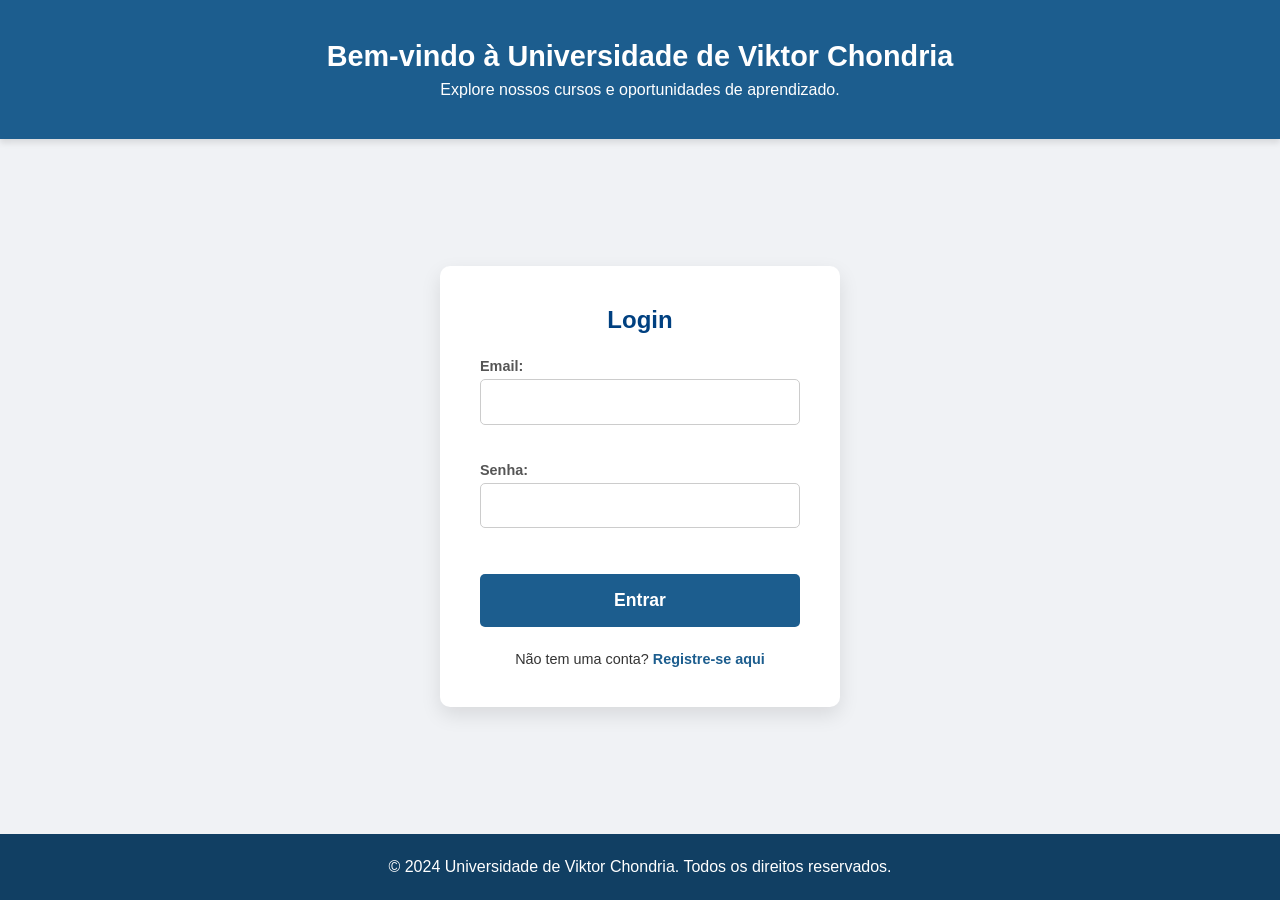
<file: index.html>
<!DOCTYPE html>
<html lang="pt-br">
<head>
    <meta charset="UTF-8">
    <meta name="viewport" content="width=device-width, initial-scale=1.0">
    <link rel="icon" type="image/png" href="assets/icons/favicon.png">
    <title>Login - Universidade de Viktor Chondria</title>
    <link rel="stylesheet" href="css/global.css">
    <link rel="stylesheet" href="css/login.css">
</head> 
<body>
    <header>
        <hero>
            <h2>Bem-vindo à Universidade de Viktor Chondria</h2>
            <p>Explore nossos cursos e oportunidades de aprendizado.</p>    
        </hero>
    </header>
    <main>
        <div class="card">
            <p>Login</p>
            <form id="form-login">
                <label for="email">Email:</label>
                <input type="email" id="email" name="email" required>
                <br>
                <label for="password">Senha:</label>
                <input type="password" id="password" name="password" required>
                <br>
                <input type="submit" value="Entrar">
            </form>
        <p>Não tem uma conta? <a href="cadastro.html">Registre-se aqui</a></p>
        </div>
    </main>
    <footer>
        <p>&copy; 2024 Universidade de Viktor Chondria. Todos os direitos reservados.</p>
    </footer>
    <script src="js/dados.js"></script>
    <script src="js/storage.js"></script>
    <script src="js/auth.js"></script>
</body>
</html>
</file>
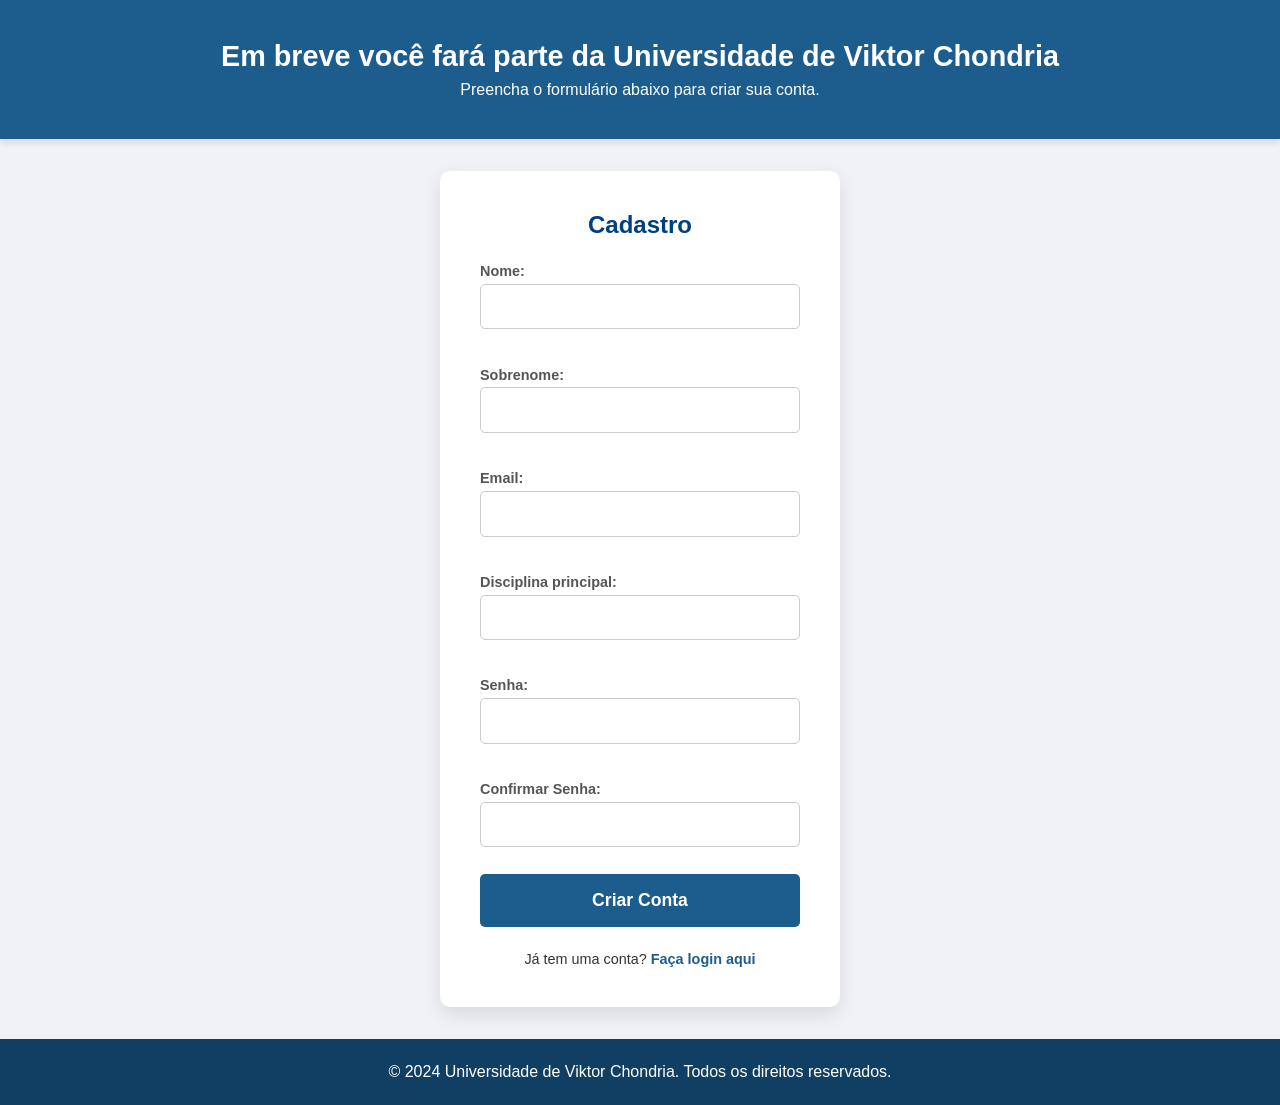
<file: cadastro.html>
<!DOCTYPE html>
<html lang="pt-br">
<head>
    <meta charset="UTF-8">
    <meta name="viewport" content="width=device-width, initial-scale=1.0">
    <link rel="icon" type="image/png" href="assets/icons/favicon.png">
    <title>Cadastro - Universidade de Viktor Chondria</title>
    <link rel="stylesheet" href="css/global.css">
    <link rel="stylesheet" href="css/cadastro.css">
</head> 
<body>
    <header>
        <hero>
            <h2>Em breve você fará parte da Universidade de Viktor Chondria</h2>
            <p>Preencha o formulário abaixo para criar sua conta.</p>    
        </hero>
    </header>
    <main>
        <div class="card">
        <p>Cadastro</p>
            <form id="form-cadastro">
                <label for="nome">Nome:</label>
                <input type="text" id="nome" name="nome" required>
                <br>
                <label for="sobrenome">Sobrenome:</label>
                <input type="text" id="sobrenome" name="sobrenome" required>
                <br>
                <label for="email">Email:</label>
                <input type="email" id="email" name="email" required>
                <br>
                <label for="disciplina">Disciplina principal:</label>
                <input type="text" id="disciplina" name="disciplina" required>
                <br>
                <label for="password">Senha:</label>
                <input type="password" id="password" name="password" required>
                <br>
                <label for="confirm-password">Confirmar Senha:</label>
                <input type="password" id="confirm-password" name="confirm-password" required>

                <input type="submit" value="Criar Conta">
            </form>
        <p>Já tem uma conta? <a href="index.html">Faça login aqui</a></p>
        </div>
    </main>
    <footer>
        <p>&copy; 2024 Universidade de Viktor Chondria. Todos os direitos reservados.</p>
    </footer>
    <script src="js/dados.js"></script>
    <script src="js/storage.js"></script>
    <script src="js/auth.js"></script>
</body>
</html>
</file>
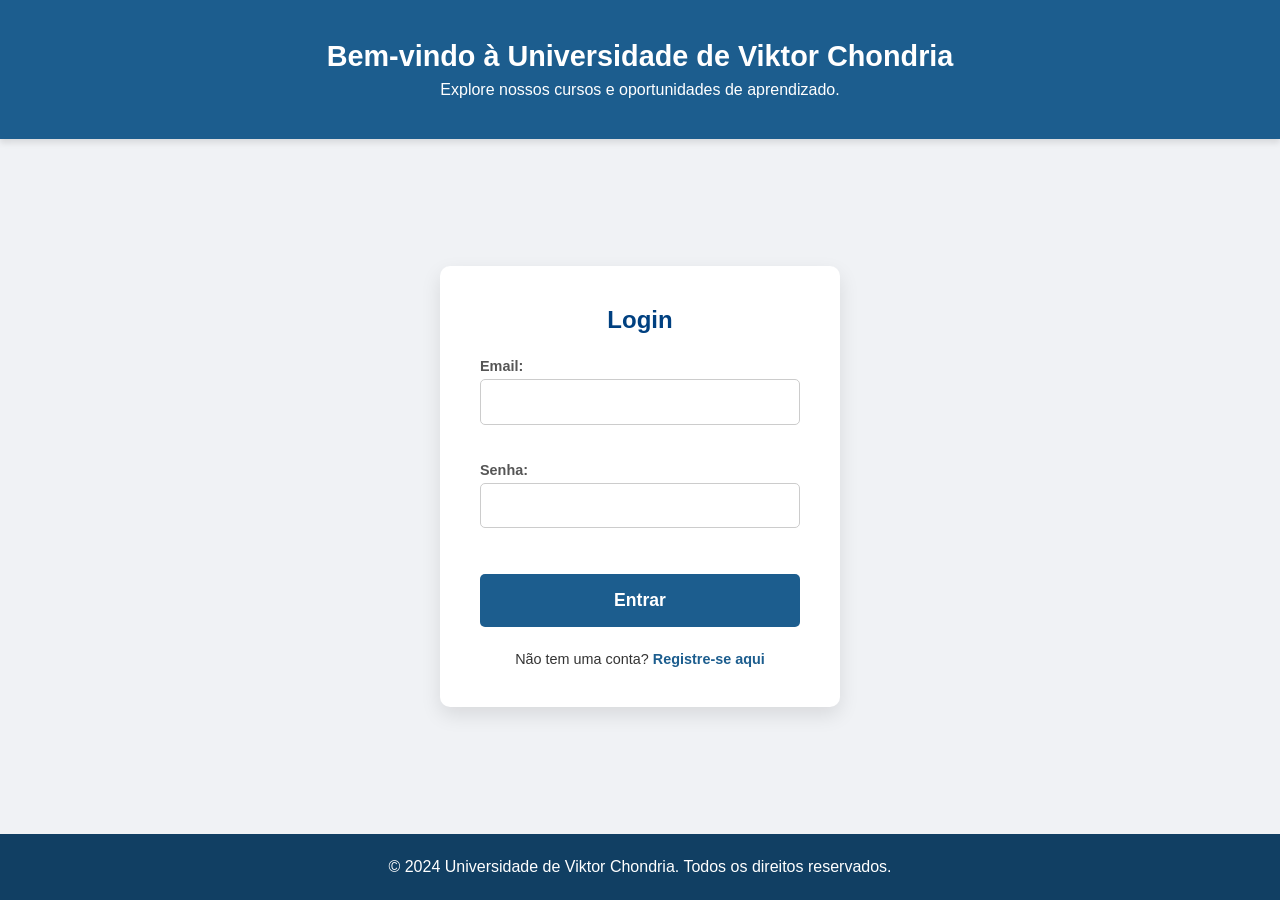
<file: home.html>
<!DOCTYPE html>
<html lang="pt-br">

<head>
    <meta charset="UTF-8">

    <meta
        name="viewport"
        content="width=device-width, initial-scale=1.0"
    >

    <link
        rel="icon"
        type="image/png"
        href="assets/icons/favicon.png"
    >

    <title>
        Área do Professor - Universidade de Viktor Chondria
    </title>

    <link rel="stylesheet" href="css/global.css">
    <link rel="stylesheet" href="css/home.css">
    <link rel="stylesheet" href="css/perfil.css">
    <link rel="stylesheet" href="css/notas.css">
    <link rel="stylesheet" href="https://cdn.jsdelivr.net/npm/bootstrap-icons@1.11.3/font/bootstrap-icons.css">
</head>

<body class="pagina-home">

    <!-- Cabeçalho -->
    <header class="cabecalho-home">

        <div class="identidade-instituicao">
            <h1>Universidade de Viktor Chondria</h1>
            <p>Sistema de Gestão Acadêmica</p>
        </div>

        <div class="usuario-logado">
            <div
                class="avatar-usuario"
                id="avatar-usuario"
            >
                PR
            </div>

            <div class="informacoes-usuario">
                <span>Professor</span>

                <strong id="nome-professor">
                    Nome do professor
                </strong>
            </div>
                <button type="button" class="botao-sair" id="botao-sair">
                <i class="bi bi-box-arrow-right"></i> Sair
            </button>
        </div>

    </header>

    <!-- Depois do cabeçalho -->
    <div class="estrutura-home">

        <!-- Menu -->
        <aside class="menu-lateral">

            <nav>
                <button type="button" class="item-menu ativo" id="menu-inicio">
                    <i class="bi bi-house-door"></i> Início
                </button>

                <button type="button" class="item-menu" id="menu-turmas">
                    <i class="bi bi-journal-bookmark"></i> Minhas turmas
                </button>

                <button type="button" class="item-menu" id="menu-perfil">
                    <i class="bi bi-person-circle"></i> Meu perfil
                </button>
            </nav>

        </aside>

        <!-- Conteúdo parar o JavaScript -->
        <main
            class="conteudo-principal"
            id="conteudo-principal"
        >

            <section class="cabecalho-conteudo">
                <p class="texto-boas-vindas">
                    Bem-vindo ao Sistema de Gestão Acadêmica
                </p>

                <h2>Minhas turmas</h2>

                <p>
                    Selecione uma turma para visualizar os alunos
                    e gerenciar as notas.
                </p>
            </section>

            <!-- cartões do turmas.js -->
            <section
                class="lista-turmas"
                id="lista-turmas"
            >
                <p class="mensagem-carregamento">
                    Carregando turmas...
                </p>
            </section>

        </main>

    </div>

    <!-- arquivos a ser carregados -->
    <script src="js/dados.js"></script>
    <script src="js/storage.js"></script>
    <script src="js/notas.js"></script>
    <script src="js/perfil.js"></script>
    <script src="js/turmas.js"></script>

</body>

</html>
</file>
<file: css/global.css>
* {
    margin: 0;
    padding: 0;
    box-sizing: border-box;
    font-family: 'Segoe UI', Tahoma, Geneva, Verdana, sans-serif;
}

body {
    background-color: #f0f2f5; 
    color: #333;
    display: flex;
    flex-direction: column;
    min-height: 100vh; 
}

header {
    background-color: #1C5D8E; 
    color: white;
    text-align: center;
    padding: 2.5rem 1rem;
    box-shadow: 0 4px 6px rgba(0,0,0,0.1);
}

header h2 {
    margin-bottom: 0.5rem;
    font-size: 1.8rem;
}

main {
    flex: 1; 
    display: flex;
    justify-content: center;
    align-items: center; 
    padding: 2rem;
}

footer {
    background-color: #113F63;
    color: white;
    text-align: center;
    padding: 1.5rem;
    margin-top: auto;
}
</file>
<file: css/login.css>
/* O cartão branco */
.card {
    background-color: white;
    padding: 2.5rem;
    border-radius: 10px; 
    box-shadow: 0 8px 20px rgba(0,0,0,0.1); 
    width: 100%;
    max-width: 400px;
    text-align: center;
}

/* O título do cartão */
.card > p:first-child {
    font-size: 1.5rem;
    font-weight: bold;
    color: #004080;
    margin-bottom: 1.5rem;
}

form {
    display: flex;
    flex-direction: column;
    text-align: left;
}

label {
    margin-bottom: 0.3rem;
    font-weight: 600;
    font-size: 0.9rem;
    color: #555;
}

input[type="text"], 
input[type="email"], 
input[type="password"] {
    padding: 0.8rem;
    margin-bottom: 1.2rem;
    border: 1px solid #ccc;
    border-radius: 5px;
    font-size: 1rem;
    outline: none; 
    transition: border-color 0.3s;
}

input[type="text"]:focus, 
input[type="email"]:focus, 
input[type="password"]:focus {
    border-color: #1C5D8E;
}

input[type="submit"] {
    background-color: #1C5D8E;
    color: white;
    border: none;
    padding: 1rem;
    font-size: 1.1rem;
    font-weight: bold;
    border-radius: 5px;
    cursor: pointer;
    margin-top: 0.5rem;
    transition: background-color 0.3s;
}


input[type="submit"]:hover {
    background-color: #2673AD;
}

.card a {
    color: #1C5D8E;
    text-decoration: none;
    font-weight: bold;
}

.card a:hover {
    text-decoration: underline;
}

form + p {
    margin-top: 1.5rem;
    font-size: 0.9rem;
}
</file>
<file: css/cadastro.css>
/* O cartão branco */
.card {
    background-color: white;
    padding: 2.5rem;
    border-radius: 10px; 
    box-shadow: 0 8px 20px rgba(0,0,0,0.1); 
    width: 100%;
    max-width: 400px;
    text-align: center;
}

/* O título do cartão */
.card > p:first-child {
    font-size: 1.5rem;
    font-weight: bold;
    color: #004080;
    margin-bottom: 1.5rem;
}

form {
    display: flex;
    flex-direction: column;
    text-align: left;
}

label {
    margin-bottom: 0.3rem;
    font-weight: 600;
    font-size: 0.9rem;
    color: #555;
}

input[type="text"], 
input[type="email"], 
input[type="password"] {
    padding: 0.8rem;
    margin-bottom: 1.2rem;
    border: 1px solid #ccc;
    border-radius: 5px;
    font-size: 1rem;
    outline: none; 
    transition: border-color 0.3s;
}

input[type="text"]:focus, 
input[type="email"]:focus, 
input[type="password"]:focus {
    border-color: #1C5D8E;
}

input[type="submit"] {
    background-color: #1C5D8E;
    color: white;
    border: none;
    padding: 1rem;
    font-size: 1.1rem;
    font-weight: bold;
    border-radius: 5px;
    cursor: pointer;
    margin-top: 0.5rem;
    transition: background-color 0.3s;
}


input[type="submit"]:hover {
    background-color: #2673AD;
}

.card a {
    color: #1C5D8E;
    text-decoration: none;
    font-weight: bold;
}

.card a:hover {
    text-decoration: underline;
}

form + p {
    margin-top: 1.5rem;
    font-size: 0.9rem;
}
</file>
<file: css/home.css>
/* ========================================
   CORES OFICIAIS DO PROJETO
======================================== */

:root {
    --azul-marinho: #112D60;
    --azul-principal: #186FD9;
    --azul-claro: #DFECFA;
    --verde: #279E5B;
    --vermelho: #E63946;
    --ambar: #F0A019;
    --cinza-escuro: #212529;
    --cinza-medio: #6C757D;
    --cinza-claro: #F4F6F8;
    --branco: #FFFFFF;
}


/* ========================================
   CONFIGURAÇÕES GERAIS
======================================== */

body.pagina-home {
    display: flex;
    flex-direction: column;
    min-height: 100vh;
    background-color: var(--cinza-claro);
    color: var(--cinza-escuro);
}


/* ========================================
   CABEÇALHO SUPERIOR
======================================== */

.cabecalho-home {
    background-color: var(--azul-marinho);
    color: var(--branco);

    display: flex;
    justify-content: space-between;
    align-items: center;

    padding: 1rem 2rem;

    box-shadow: 0 3px 10px rgba(0, 0, 0, 0.15);

    text-align: left;
}

.identidade-instituicao h1 {
    font-size: 1.4rem;
    margin-bottom: 0.2rem;
}

.identidade-instituicao p {
    font-size: 0.9rem;
    color: var(--azul-claro);
}


/* ========================================
   PROFESSOR LOGADO
======================================== */

.usuario-logado {
    display: flex;
    align-items: center;
    gap: 0.8rem;
}

.avatar-usuario {
    width: 45px;
    height: 45px;

    display: flex;
    align-items: center;
    justify-content: center;

    background-color: var(--azul-principal);
    color: var(--branco);

    border: 2px solid var(--branco);
    border-radius: 50%;

    font-size: 0.9rem;
    font-weight: bold;
}

.informacoes-usuario {
    display: flex;
    flex-direction: column;
}

.informacoes-usuario span {
    font-size: 0.75rem;
    color: var(--azul-claro);
}

.informacoes-usuario strong {
    font-size: 0.95rem;
    color: var(--branco);
}


/* ========================================
   BOTÃO SAIR
======================================== */

.botao-sair {
    background-color: transparent;
    color: var(--branco);

    border: 1px solid var(--branco);
    border-radius: 5px;

    padding: 0.55rem 1rem;

    font-size: 0.9rem;
    font-weight: 600;

    cursor: pointer;

    transition:
        background-color 0.3s,
        color 0.3s;
}

.item-menu i,
.botao-sair i {
    margin-right: 8px;
}

.botao-sair:hover {
    background-color: var(--branco);
    color: var(--azul-marinho);
}


/* ========================================
   DEPOIS DO CABEÇALHO
======================================== */

.estrutura-home {
    display: flex;
    flex: 1;
    min-height: 0;
}


/* ========================================
   MENU LATERAL
======================================== */

.menu-lateral {
    width: 230px;
    flex-shrink: 0;

    background-color: var(--azul-marinho);

    padding: 1.5rem 1rem;
}

.menu-lateral nav {
    display: flex;
    flex-direction: column;
    gap: 0.6rem;
}

.item-menu {
    width: 100%;

    background-color: transparent;
    color: var(--branco);

    border: none;
    border-radius: 6px;

    padding: 0.9rem 1rem;

    text-align: left;
    font-size: 1rem;

    cursor: pointer;

    transition:
        background-color 0.3s,
        transform 0.2s;
}

.item-menu:hover {
    background-color: rgba(255, 255, 255, 0.12);
    transform: translateX(3px);
}

.item-menu.ativo {
    background-color: var(--azul-principal);
    font-weight: bold;
}


/* ========================================
   CONTEÚDO PRINCIPAL
======================================== */

.conteudo-principal {
    flex: 1;

    display: block;
    padding: 2rem;

    background-color: var(--cinza-claro);

    overflow-y: auto;
}

.cabecalho-conteudo {
    margin-bottom: 2rem;
}

.texto-boas-vindas {
    color: var(--azul-principal);
    font-size: 0.9rem;
    font-weight: 600;

    margin-bottom: 0.4rem;
}

.cabecalho-conteudo h2 {
    color: var(--azul-marinho);
    font-size: 1.8rem;

    margin-bottom: 0.4rem;
}

.cabecalho-conteudo > p:last-child {
    color: var(--cinza-medio);
}


/* ========================================
   LISTA DE TURMAS
======================================== */

.lista-turmas {
    display: grid;

    grid-template-columns:
        repeat(auto-fit, minmax(260px, 1fr));

    gap: 1.5rem;
}


/* ========================================
   CARTÃO DE TURMA
======================================== */

.cartao-turma {
    background-color: var(--branco);

    border: 1px solid var(--azul-claro);
    border-left: 5px solid var(--azul-principal);
    border-radius: 10px;

    padding: 1.5rem;

    box-shadow: 0 4px 12px rgba(17, 45, 96, 0.08);

    cursor: pointer;

    transition:
        transform 0.2s,
        box-shadow 0.2s;
}

.cartao-turma:hover {
    transform: translateY(-4px);

    box-shadow:
        0 8px 20px rgba(17, 45, 96, 0.16);
}

.cartao-turma h3 {
    color: var(--azul-marinho);
    font-size: 1.2rem;

    margin-bottom: 1rem;
}

.informacao-turma {
    color: var(--cinza-medio);
    font-size: 0.9rem;

    margin-bottom: 0.6rem;
}

.informacao-turma strong {
    color: var(--cinza-escuro);
}


/* ========================================
   BOTÃO ACESSAR TURMA
======================================== */

.botao-acessar-turma {
    width: 100%;

    background-color: var(--azul-principal);
    color: var(--branco);

    border: none;
    border-radius: 6px;

    padding: 0.8rem;

    margin-top: 1rem;

    font-size: 0.95rem;
    font-weight: bold;

    cursor: pointer;

    transition: background-color 0.3s;
}

.botao-acessar-turma:hover {
    background-color: var(--azul-marinho);
}


/* ========================================
   MENSAGENS DA PÁGINA
======================================== */

.mensagem-carregamento,
.mensagem-sem-turmas {
    grid-column: 1 / -1;

    background-color: var(--azul-claro);
    color: var(--azul-marinho);

    border-radius: 8px;

    padding: 1.5rem;

    text-align: center;
}


/* ========================================
   RESPONSIVIDADE
======================================== */

@media (max-width: 768px) {

    .cabecalho-home {
        align-items: flex-start;
        gap: 1rem;

        padding: 1rem;
    }

    .identidade-instituicao h1 {
        font-size: 1.1rem;
    }

    .identidade-instituicao p {
        display: none;
    }

    .informacoes-usuario {
        display: none;
    }

    .estrutura-home {
        flex-direction: column;
    }

    .menu-lateral {
        width: 100%;
        padding: 0.7rem;
    }

    .menu-lateral nav {
        flex-direction: row;
    }

    .item-menu {
        text-align: center;
        padding: 0.7rem 0.4rem;
        font-size: 0.85rem;
    }

    .item-menu:hover {
        transform: none;
    }

    .conteudo-principal {
        padding: 1.2rem;
    }

    .lista-turmas {
        grid-template-columns: 1fr;
    }
}


@media (max-width: 520px) {

    .avatar-usuario {
        display: none;
    }

    .botao-sair {
        padding: 0.5rem 0.7rem;
    }

    .cabecalho-conteudo h2 {
        font-size: 1.5rem;
    }

    .menu-lateral {
        overflow-x: auto;
    }

    .item-menu {
        min-width: 100px;
    }
}
</file>
<file: css/perfil.css>
.secao-perfil-foto {
    display: flex;
    align-items: center;
    gap: 24px;
    background-color: var(--branco);
    border: 1px solid var(--azul-claro);
    border-radius: 12px;
    padding: 24px;
    margin-bottom: 24px;
}

.avatar-perfil {
    width: 96px;
    height: 96px;
    border-radius: 50%;
    background-color: var(--azul-principal);
    color: var(--branco);
    display: flex;
    align-items: center;
    justify-content: center;
    font-size: 28px;
    font-weight: 600;
    flex-shrink: 0;
    background-size: cover;
    background-position: center;
}

.info-foto p {
    margin: 0 0 4px 0;
}

.info-foto .legenda-foto {
    color: var(--cinza-medio);
    font-size: 13px;
    margin-bottom: 12px;
}

.acoes-foto {
    display: flex;
    gap: 12px;
    align-items: center;
}

.botao-alterar-foto {
    background-color: var(--azul-principal);
    color: var(--branco);
    border: none;
    border-radius: 6px;
    padding: 8px 16px;
    cursor: pointer;
    font-weight: 500;
}

.botao-remover-foto {
    background-color: transparent;
    color: var(--cinza-escuro);
    border: 1px solid var(--cinza-medio);
    border-radius: 6px;
    padding: 8px 16px;
    cursor: pointer;
}

.input-foto-oculto {
    display: none;
}

.form-perfil-dados {
    background-color: var(--branco);
    border: 1px solid var(--azul-claro);
    border-radius: 12px;
    padding: 24px;
    max-width: 480px;
}

.form-perfil-dados label {
    display: block;
    color: var(--cinza-escuro);
    font-weight: 500;
    margin-bottom: 6px;
}

.form-perfil-dados input[type="text"],
.form-perfil-dados input[type="email"] {
    width: 100%;
    background-color: var(--azul-claro);
    border: 1px solid var(--azul-claro);
    border-radius: 6px;
    padding: 10px 12px;
    margin-bottom: 18px;
    font-size: 15px;
    color: var(--cinza-escuro);
    box-sizing: border-box;
}

.form-perfil-dados button[type="submit"] {
    background-color: var(--azul-principal);
    color: var(--branco);
    border: none;
    border-radius: 6px;
    padding: 10px 24px;
    font-weight: 500;
    cursor: pointer;
}

.botao-alterar-foto i,
.botao-remover-foto i {
    margin-right: 6px;
}
</file>
<file: css/notas.css>
.celula-media,
.celula-status,
.celula-final {
    text-align: center;
}

table {
    width: 100%;
    border-collapse: collapse;
    background-color: var(--branco);
    border-radius: 8px;
    overflow: hidden;
    margin-top: 16px;
}

thead {
    background-color: var(--azul-marinho);
}

thead th {
    color: var(--branco);
    text-align: left;
    padding: 12px 10px;
    font-weight: 500;
}

thead th:nth-child(7),
thead th:nth-child(8),
thead th:nth-child(9) {
    text-align: center;
}

tbody td {
    padding: 10px;
    border-bottom: 1px solid var(--azul-claro);
    color: var(--cinza-escuro);
}

tbody tr:hover {
    background-color: var(--cinza-claro);
}

table input[type="number"] {
    width: 60px;
    padding: 6px;
    border: 1px solid var(--azul-claro);
    border-radius: 4px;
    text-align: center;
}

.status-badge {
    display: inline-block;
    padding: 4px 10px;
    border-radius: 12px;
    color: var(--branco);
    font-size: 13px;
    font-weight: 600;
}

.status-aprovado {
    background-color: var(--verde);
}

.status-reprovado {
    background-color: var(--vermelho);
}

.status-final {
    background-color: var(--ambar);
}

.paginacao {
    display: flex;
    align-items: center;
    gap: 12px;
    margin-top: 16px;
}

.paginacao button {
    background-color: var(--azul-principal);
    color: var(--branco);
    border: none;
    border-radius: 6px;
    padding: 6px 14px;
    cursor: pointer;
}

.paginacao button:disabled {
    background-color: var(--cinza-medio);
    cursor: not-allowed;
}

#voltar-turmas {
    background-color: transparent;
    border: 1px solid var(--azul-principal);
    color: var(--azul-principal);
    border-radius: 6px;
    padding: 8px 14px;
    cursor: pointer;
    margin-bottom: 16px;
}
</file>
